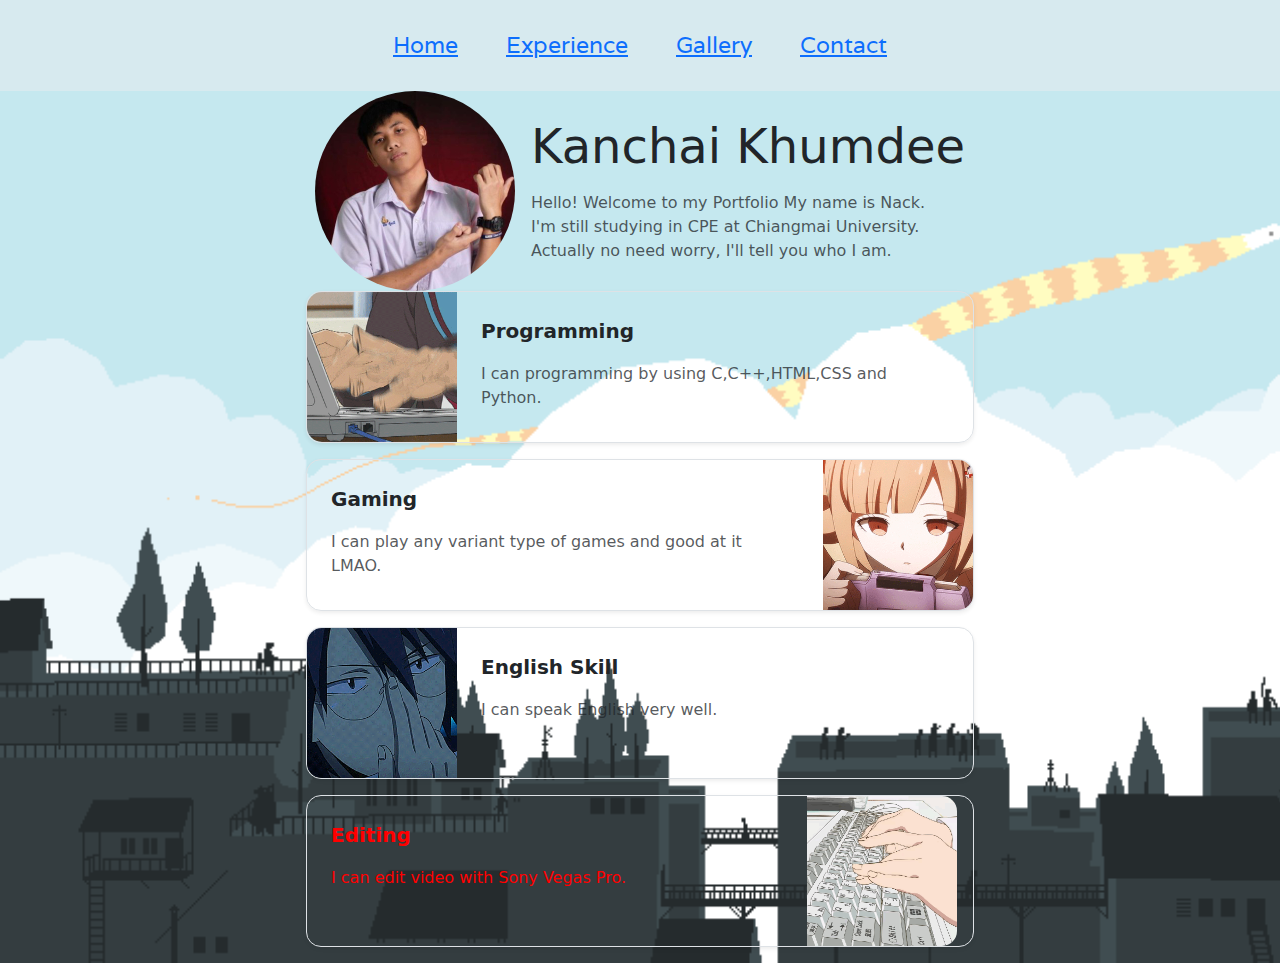
<file: index.html>
<!DOCTYPE html>
<html lang="en">
  <head>
    <meta charset="UTF-8" />
    <meta name="viewport" content="width=device-width, initial-scale=1.0" />
    <title>My Portfolio</title>
    <link rel="stylesheet" href="./style.css">
    <link href="https://fonts.googleapis.com/css2?family=Zeyada&display=swap" rel="stylesheet">
    <link href="https://fonts.googleapis.com/css2?family=Jaro:opsz@6..72&family=Zeyada&display=swap" rel="stylesheet">
    <link href="https://fonts.googleapis.com/css2?family=Varela&display=swap" rel="stylesheet">
    <link href="https://cdn.jsdelivr.net/npm/bootstrap@5.3.3/dist/css/bootstrap.min.css" rel="stylesheet" integrity="sha384-QWTKZyjpPEjISv5WaRU9OFeRpok6YctnYmDr5pNlyT2bRjXh0JMhjY6hW+ALEwIH" crossorigin="anonymous">
  </head>
  <body>
    <div class="bg-body-secondary p-1 bg-opacity-50">
    <div class="d-flex justify-content-center gap-5 fw-bold my-4">
    <a href="index.html">Home</a>
    <a href="Ex.html">Experience</a>
    <a href="Gal.html">Gallery</a>
    <a href="Conta.html">Contact</a>
  </div>
  </div>
    <div class="d-flex flex-wrap">
      <div class="d-flex justify-content-center align-items-center mx-auto gap-3" style="max-width: 700px">
        <div>
          <img src="./img/Pics.jfif" class="rounded-circle" width="200" height="200" style="object-fit: cover">
        </div>
        <div class="d-none d-sm-block">
          <div class="display-5 mb-3">Kanchai Khumdee</div>
          <div class="text-muted">
            Hello! Welcome to my Portfolio My name is Nack. <BR>I'm still studying in CPE at Chiangmai University. <br>Actually no need worry, I'll tell you who I am.
          </div>
        </div>
      </div>
      <div style="max-width: 700px" class="mx-auto px-3">
        <div class="d-flex border mb-3 shadow-sm my-rounded-all">
          <div class="my-rounded-left">
            <img src="./img/code.gif" width="150px" height="150px" style="object-fit: cover;width: 150px;height: 150px;" class="my-rounded-left d-none d-sm-block">
          </div>
          <div class="p-4">
            <p class="fw-semibold fs-5">Programming</p>
            <span class="text-muted">
              I can programming by using C,C++,HTML,CSS and Python.
            </span>
          </div>
        </div>
  
        <div class="d-flex border mb-3 shadow-sm my-rounded-all">
          <div class="p-4">
            <p class="fw-semibold fs-5">Gaming</p>
            <span class="text-muted">
              I can play any variant type of games and good at it LMAO.
            </span>
          </div>
          <div class="my-rounded-right">
            <img src="./img/game.gif" width="150px" height="150px" style="object-fit: cover; margin-left: 5px;" class="my-rounded-right d-none d-sm-block">
          </div>
        </div>
  
        <div class="d-flex border mb-3 shadow-sm my-rounded-all">
          <div class="my-rounded-left">
            <img src="./img/glass.gif" width="150px" height="150px" style="object-fit: cover" class="my-rounded-left d-none d-sm-block">
          </div>
          <div class="p-4">
            <p class="fw-semibold fs-5">English Skill</p>
            <span class="text-muted">
              I can speak English very well.
            </span>
          </div>
        </div>
        
        <div class="d-flex border mb-3 shadow-sm my-rounded-all">
          <div class="p-4">
            <p class="fw-semibold fs-5"><span style="color: red;">Editing</span></p>
            <span class="text-muted">
              <span style="color: red;">I can edit video with Sony Vegas Pro.</span>           
            </span>
          </div>
          <div class="my-rounded-right">
            <img src="./img/type.gif" width="150px" height="150px" style="object-fit: cover; margin-left: 157px;" class="my-rounded-right d-none d-sm-block">
          </div>
        </div>
      </div>
    </div>
  </body>
</html>
</file>
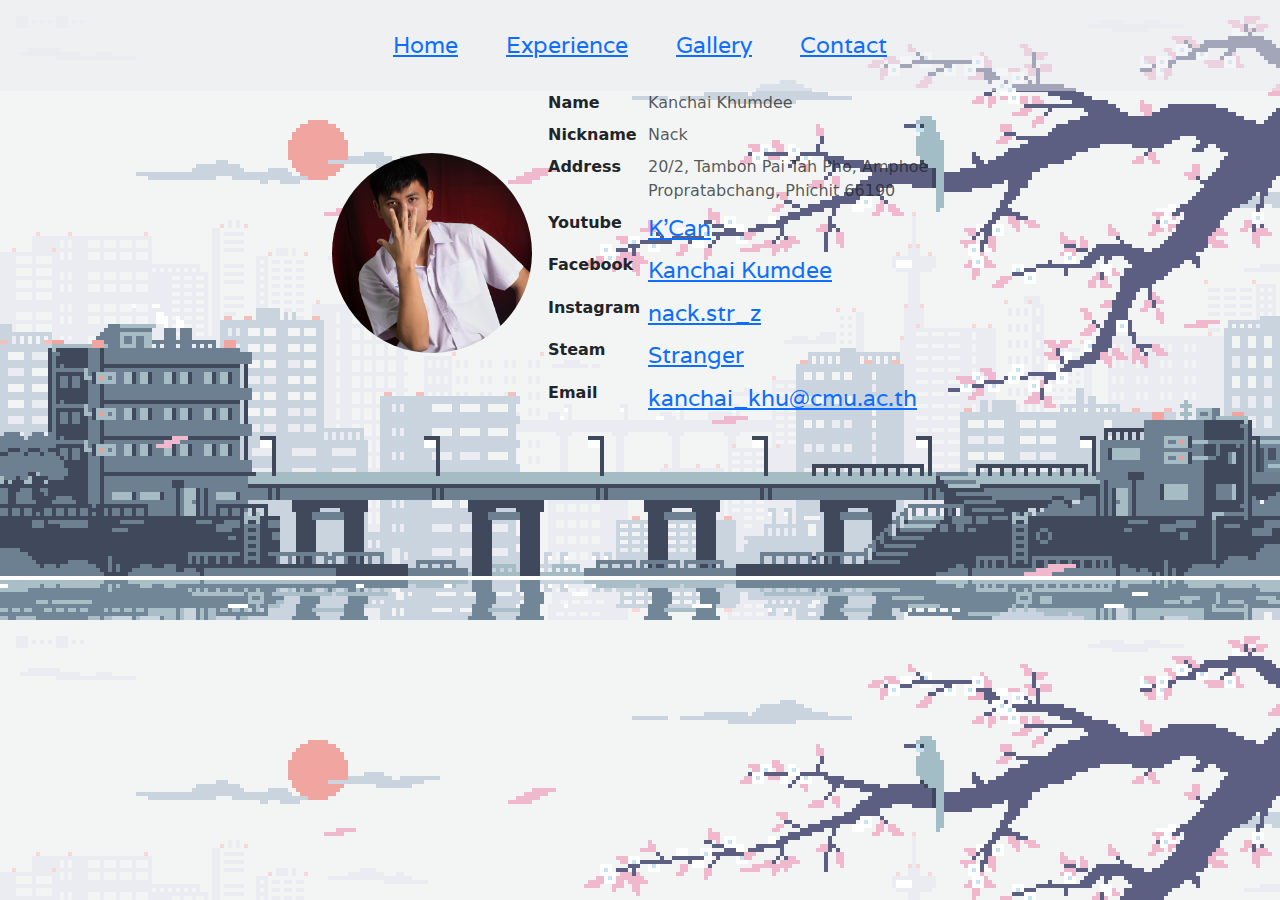
<file: Conta.html>
<!DOCTYPE html>
<html lang="en">
<head>
    <meta charset="UTF-8">
    <meta name="viewport" content="width=device-width, initial-scale=1.0">
    <title>Contact</title>
    <link rel="stylesheet" href="./style3.css">
    <link href="https://fonts.googleapis.com/css2?family=Zeyada&display=swap" rel="stylesheet">
    <link href="https://fonts.googleapis.com/css2?family=Jaro:opsz@6..72&family=Zeyada&display=swap" rel="stylesheet">
    <link href="https://fonts.googleapis.com/css2?family=Varela&display=swap" rel="stylesheet">
    <link href="https://cdn.jsdelivr.net/npm/bootstrap@5.3.3/dist/css/bootstrap.min.css" rel="stylesheet" integrity="sha384-QWTKZyjpPEjISv5WaRU9OFeRpok6YctnYmDr5pNlyT2bRjXh0JMhjY6hW+ALEwIH" crossorigin="anonymous">
</head>
<div>
  <div class="bg-body-secondary p-1 bg-opacity-50">
    <div class="d-flex justify-content-center gap-5 fw-bold my-4">
    <a href="index.html">Home</a>
    <a href="Ex.html">Experience</a>
    <a href="Gal.html">Gallery</a>
    <a href="Conta.html">Contact</a>
  </div>
  </div>
<body>
    <div class="d-flex flex-wrap">
        <div style="max-width: 700px" class="mx-auto d-flex justify-content-center align-items-center gap-3 flex-wrap">
            <div>
              <img src="./img/pics.png" class="rounded-circle" width="200" height="200" style="object-fit: cover">
            </div>
            <div class="vstack gap-2" style="max-width: 400px">
              <div class="d-flex">
                <div style="min-width: 100px" class="fw-semibold">Name</div>
                <span class="text-muted">Kanchai Khumdee</span>
              </div>
      
              <div class="d-flex">
                <div style="min-width: 100px" class="fw-semibold">Nickname</div>
                <span class="text-muted">Nack</span>
              </div>
      
              <div class="d-flex">
                <div style="min-width: 100px" class="fw-semibold">Address</div>
                <span class="text-muted">
                    20/2, Tambon Pai Tah Pho, Amphoe Propratabchang, Phichit 66190
                </span>
              </div>
      
              <div class="d-flex">
                <div style="min-width: 100px" class="fw-semibold">Youtube</div>
                <span class="text-muted">
                  <a href="https://www.youtube.com/channel/UCwiLFReWHRlNEV4Ag32vk3Q" target="_blank" rel="noreferrer">
                    K'Can
                  </a>
                </span>
              </div>
      
              <div class="d-flex">
                <div style="min-width: 100px" class="fw-semibold">Facebook</div>
                <span class="text-muted">
                  <a href="https://www.facebook.com/OstN0t" target="_blank" rel="noreferrer">
                    Kanchai Kumdee
                  </a>
                </span>
              </div>
      
              <div class="d-flex">
                <div style="min-width: 100px" class="fw-semibold">Instagram</div>
                <span class="text-muted">
                  <a href="https://www.instagram.com/nack.str_z/?theme=dark" target="_blank" rel="noreferrer">
                    nack.str_z
                  </a>
                </span>
              </div>
      
              <div class="d-flex">
                <div style="min-width: 100px" class="fw-semibold">Steam</div>
                <span class="text-muted">
                  <a href="https://steamcommunity.com/id/stranger667/" target="_blank" rel="noreferrer">
                    Stranger
                  </a>
                </span>
              </div>
      
              <div class="d-flex">
                <div style="min-width: 100px" class="fw-semibold">Email</div>
                <span class="text-muted">
                  <a href="mailto: kanchai_khu@cmu.ac.th">kanchai_khu@cmu.ac.th</a>
                </span>
              </div>
            </div>
          </div>
</body>
</html>
</file>
<file: style.css>
body{
    font-size: 1rem;
    background: url(./img/bg.png);
    background-size: cover;
}
a{
    font-family: "Varela", sans-serif;
    font-size: 23px;
    font-weight: 10;
}
.my-rounded-all {
    border-top-left-radius: 15px;
    border-top-right-radius: 15px;
    border-bottom-left-radius: 15px;
    border-bottom-right-radius: 15px;
}
.my-rounded-left {
    border-top-left-radius: 15px;
    border-bottom-left-radius: 15px;
}
.my-rounded-right {
    border-bottom-right-radius: 15px;
    border-top-right-radius: 15px;
}
</file>
<file: style3.css>
body{
    font-size: 1rem;
    background: url(./img/bg.gif);
    background-size: cover;
}
h1{
    font-family: "Varela", sans-serif;
    font-size: 25px;
    text-align: center;
    font-weight: 400;
}
a{
    font-family: "Varela", sans-serif;
    font-size: 23px;
    font-weight: 10;
}
img{
    border-radius: 50%;
}
h2{
    text-align: center;
    font-family: "Varela", sans-serif;
    font-weight: 40;
    margin-left: 300px;
    font-style: normal;
    border: 10px #F5DAD2 solid;
    padding: 5px;
    border-radius: 25px;
}
.ContactBox{
    align-items:center;
}
</file>
